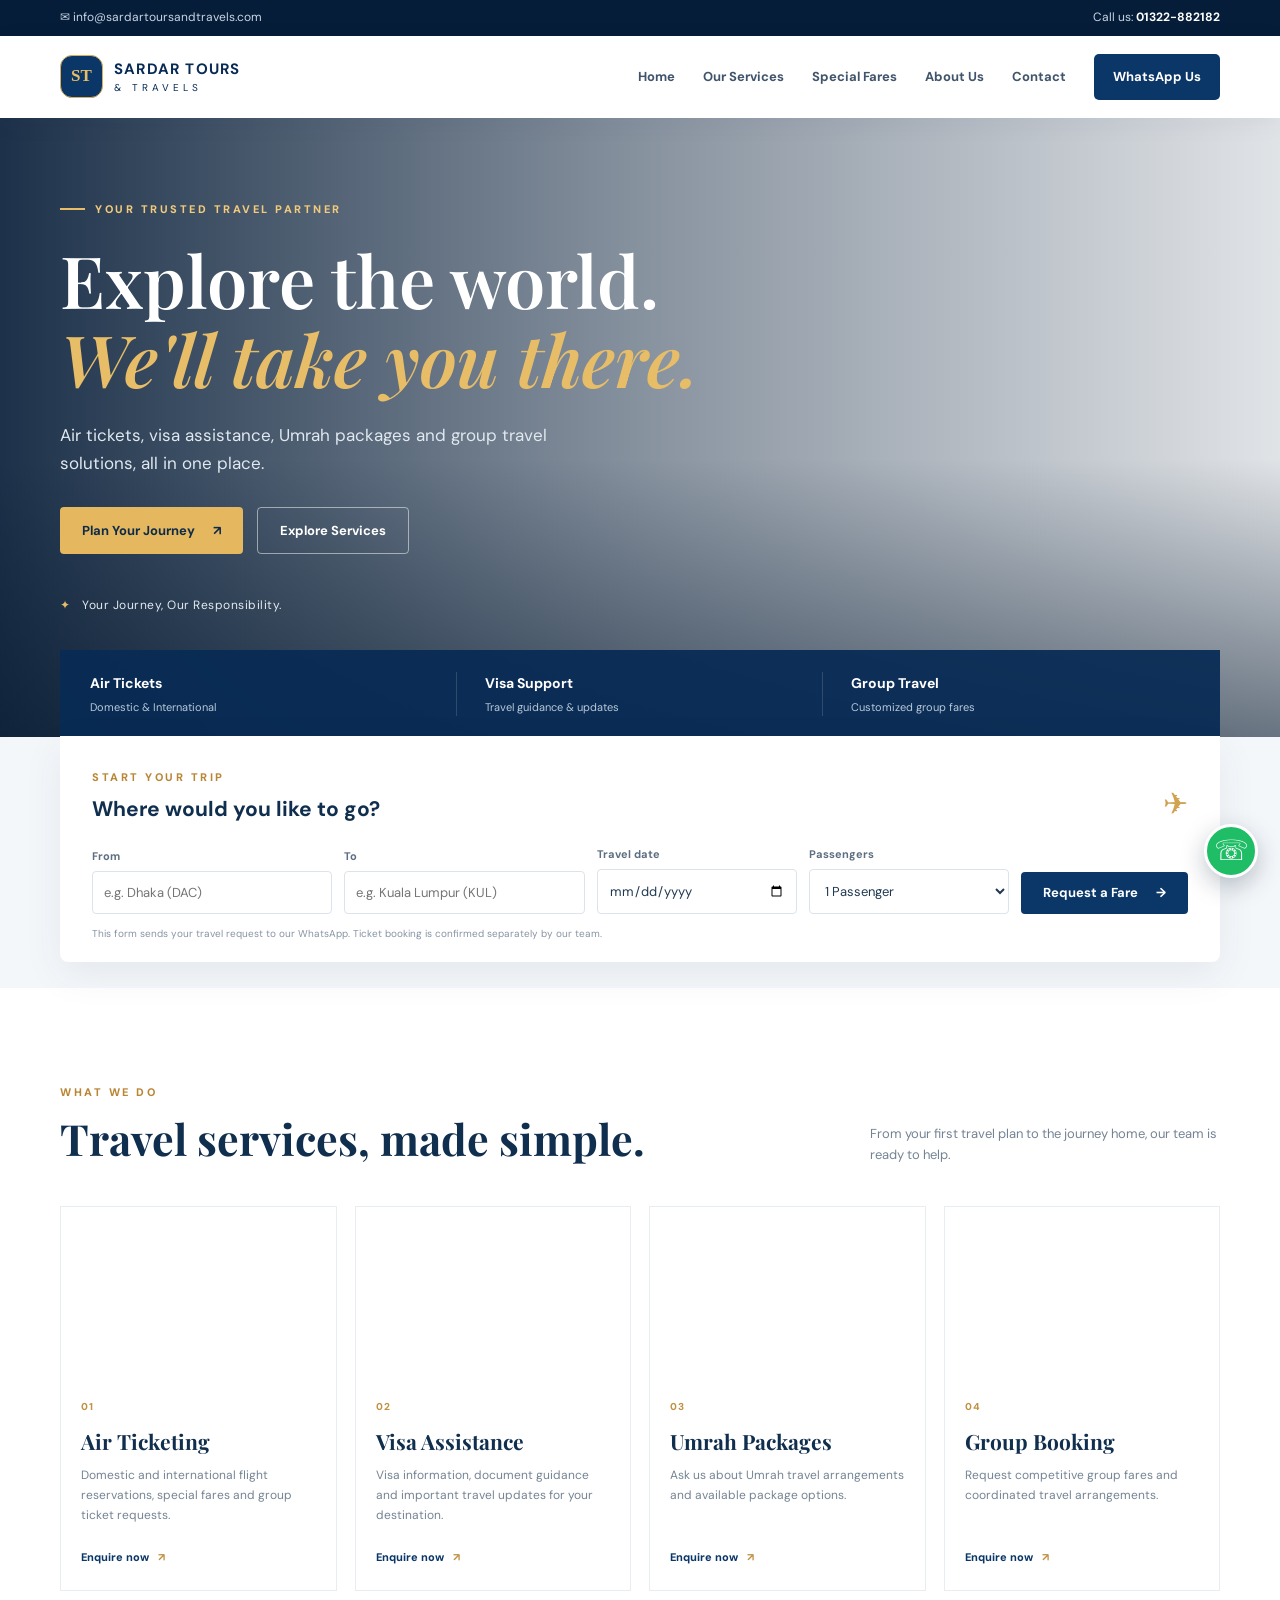
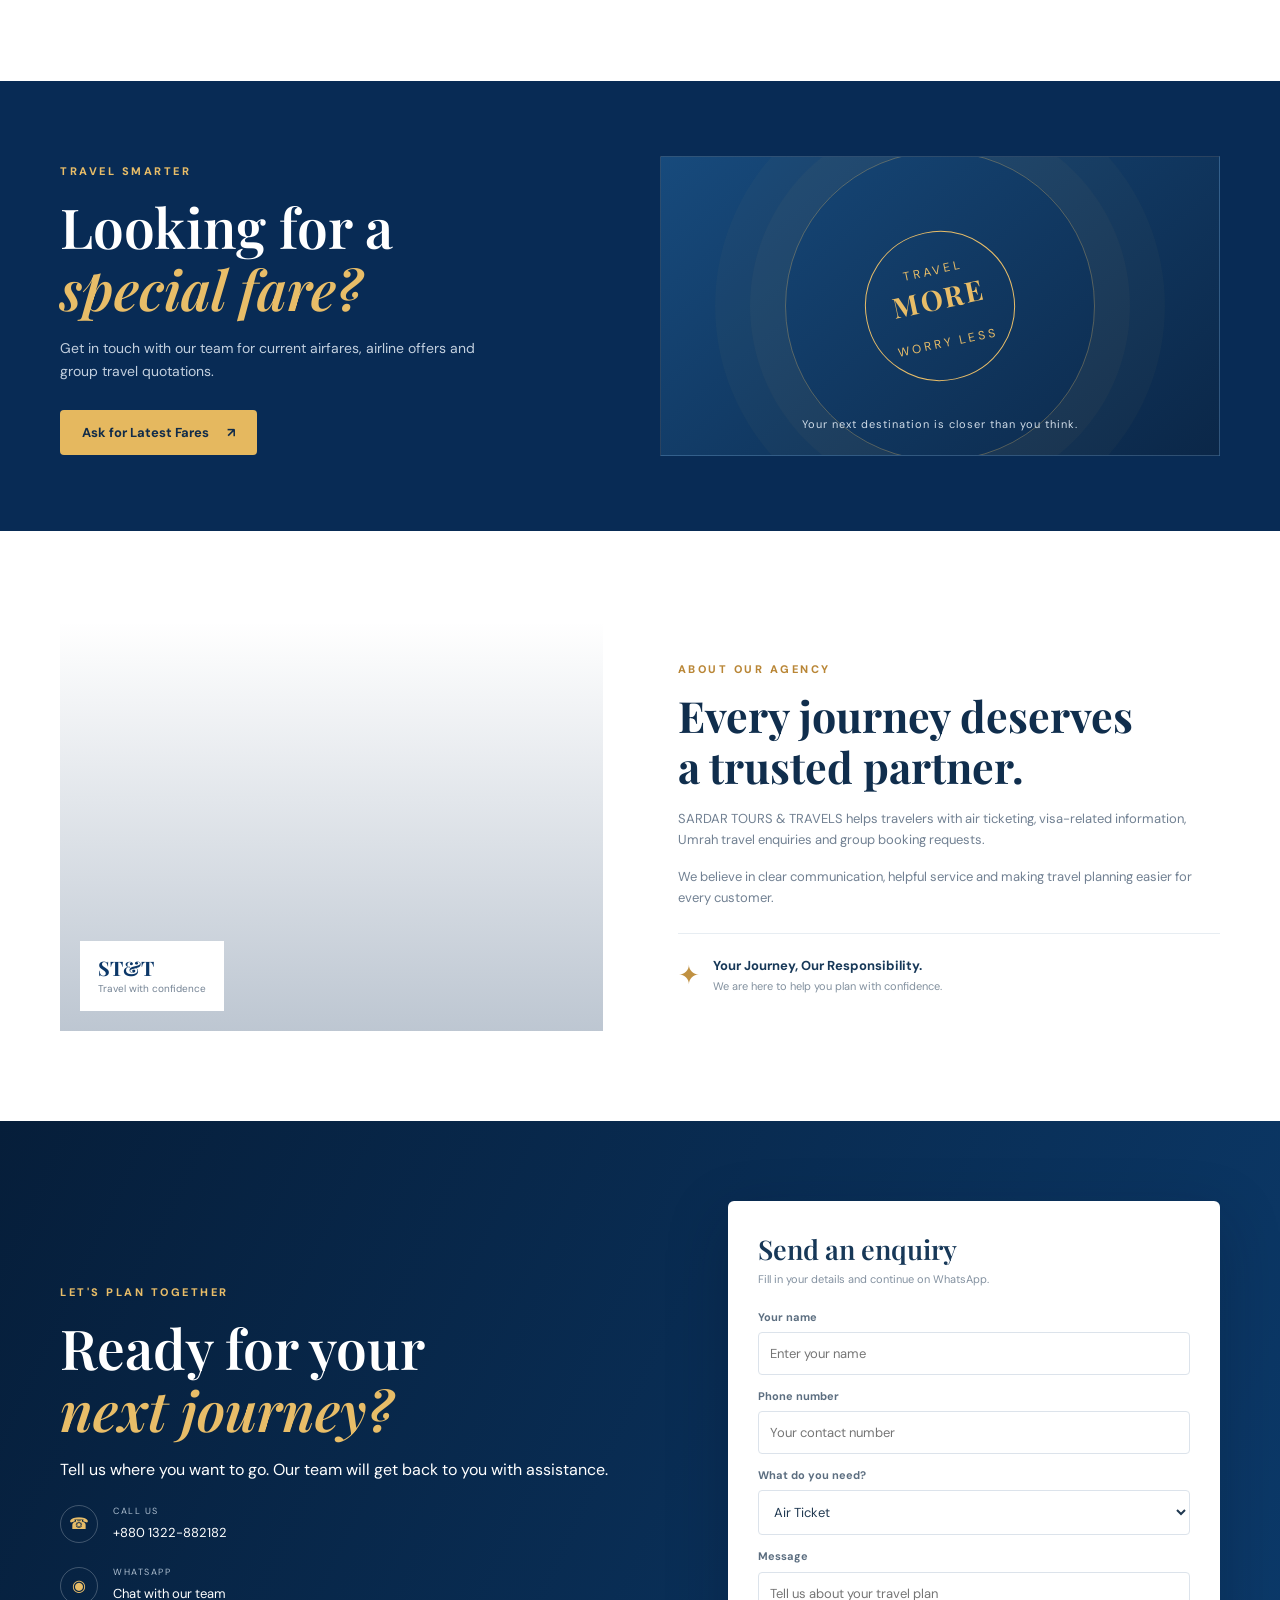
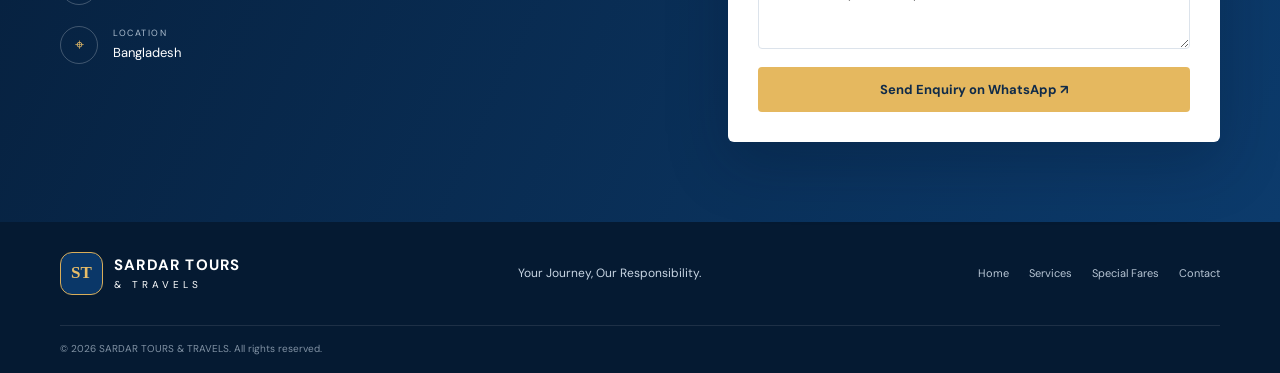
<file: index.html>
<!DOCTYPE html>
<html lang="en">
<head>
  <meta charset="UTF-8">
  <meta name="viewport" content="width=device-width, initial-scale=1.0">
  <meta name="description" content="SARDAR TOURS & TRAVELS - Air tickets, visa assistance, Umrah packages and group travel services.">
  <meta name="theme-color" content="#082b55">
  <title>SARDAR TOURS & TRAVELS | Your Journey, Our Responsibility</title>
  <link rel="preconnect" href="https://fonts.googleapis.com">
  <link rel="preconnect" href="https://fonts.gstatic.com" crossorigin>
  <link href="https://fonts.googleapis.com/css2?family=DM+Sans:wght@400;500;600;700;800&family=Playfair+Display:wght@600;700&display=swap" rel="stylesheet">
  <link rel="stylesheet" href="styles.css">
</head>
<body>
  <div class="topbar">
    <div class="container topbar-inner">
      <span>✉ info@sardartoursandtravels.com</span>
      <span>Call us: <a href="tel:+8801322882182">01322-882182</a></span>
    </div>
  </div>

  <header class="header">
    <div class="container nav-wrap">
      <a class="brand" href="#home" aria-label="Sardar Tours and Travels home">
        <span class="brand-mark">ST</span>
        <span><strong>SARDAR TOURS</strong><small>&amp; TRAVELS</small></span>
      </a>
      <button class="menu-toggle" id="menuToggle" aria-label="Open navigation" aria-expanded="false">☰</button>
      <nav class="nav" id="mainNav">
        <a href="#home">Home</a>
        <a href="#services">Our Services</a>
        <a href="#offers">Special Fares</a>
        <a href="#about">About Us</a>
        <a href="#contact">Contact</a>
        <a class="nav-cta" href="https://wa.me/8801322882182" target="_blank" rel="noopener">WhatsApp Us</a>
      </nav>
    </div>
  </header>

  <main>
    <section class="hero" id="home">
      <div class="hero-shade"></div>
      <div class="container hero-content">
        <div class="eyebrow"><span></span> YOUR TRUSTED TRAVEL PARTNER</div>
        <h1>Explore the world.<br><em>We'll take you there.</em></h1>
        <p>Air tickets, visa assistance, Umrah packages and group travel solutions, all in one place.</p>
        <div class="hero-actions">
          <a class="btn btn-gold" href="#contact">Plan Your Journey <span>↗</span></a>
          <a class="btn btn-outline" href="#services">Explore Services</a>
        </div>
        <div class="hero-note"><span class="note-icon">✦</span> Your Journey, Our Responsibility.</div>
      </div>
      <div class="hero-stats container">
        <div><strong>Air Tickets</strong><span>Domestic &amp; International</span></div>
        <div><strong>Visa Support</strong><span>Travel guidance &amp; updates</span></div>
        <div><strong>Group Travel</strong><span>Customized group fares</span></div>
      </div>
    </section>

    <section class="quick-search">
      <div class="container search-card">
        <div class="search-heading">
          <div><span class="section-kicker">START YOUR TRIP</span><h2>Where would you like to go?</h2></div>
          <span class="plane-icon">✈</span>
        </div>
        <form id="travelForm" class="travel-form">
          <label>From<input name="from" placeholder="e.g. Dhaka (DAC)" required></label>
          <label>To<input name="to" placeholder="e.g. Kuala Lumpur (KUL)" required></label>
          <label>Travel date<input name="date" type="date" required></label>
          <label>Passengers<select name="passengers"><option>1 Passenger</option><option>2 Passengers</option><option>3 Passengers</option><option>4 Passengers</option><option>5+ Passengers</option><option>Group booking</option></select></label>
          <button class="btn btn-blue" type="submit">Request a Fare <span>→</span></button>
        </form>
        <p class="form-hint">This form sends your travel request to our WhatsApp. Ticket booking is confirmed separately by our team.</p>
      </div>
    </section>

    <section class="section services" id="services">
      <div class="container">
        <div class="section-head">
          <div><span class="section-kicker">WHAT WE DO</span><h2>Travel services, made simple.</h2></div>
          <p>From your first travel plan to the journey home, our team is ready to help.</p>
        </div>
        <div class="service-grid">
          <article class="service-card">
            <div class="service-image air-image"></div><div class="service-body"><span class="service-number">01</span><h3>Air Ticketing</h3><p>Domestic and international flight reservations, special fares and group ticket requests.</p><a href="#contact">Enquire now <b>↗</b></a></div>
          </article>
          <article class="service-card">
            <div class="service-image visa-image"></div><div class="service-body"><span class="service-number">02</span><h3>Visa Assistance</h3><p>Visa information, document guidance and important travel updates for your destination.</p><a href="#contact">Enquire now <b>↗</b></a></div>
          </article>
          <article class="service-card">
            <div class="service-image umrah-image"></div><div class="service-body"><span class="service-number">03</span><h3>Umrah Packages</h3><p>Ask us about Umrah travel arrangements and available package options.</p><a href="#contact">Enquire now <b>↗</b></a></div>
          </article>
          <article class="service-card">
            <div class="service-image group-image"></div><div class="service-body"><span class="service-number">04</span><h3>Group Booking</h3><p>Request competitive group fares and coordinated travel arrangements.</p><a href="#contact">Enquire now <b>↗</b></a></div>
          </article>
        </div>
      </div>
    </section>

    <section class="offer-section" id="offers">
      <div class="container offer-layout">
        <div><span class="section-kicker light">TRAVEL SMARTER</span><h2>Looking for a<br><em>special fare?</em></h2><p>Get in touch with our team for current airfares, airline offers and group travel quotations.</p><a class="btn btn-gold" href="https://wa.me/8801322882182?text=Hello%20Sardar%20Tours%20%26%20Travels%2C%20please%20share%20your%20latest%20special%20airfares." target="_blank" rel="noopener">Ask for Latest Fares <span>↗</span></a></div>
        <div class="offer-visual"><div class="offer-orbit"></div><div class="offer-stamp">TRAVEL<br><strong>MORE</strong><br>WORRY LESS</div><div class="offer-caption">Your next destination is closer than you think.</div></div>
      </div>
    </section>

    <section class="section about" id="about">
      <div class="container about-grid">
        <div class="about-photo"><div class="photo-label"><strong>ST&amp;T</strong><span>Travel with confidence</span></div></div>
        <div class="about-copy"><span class="section-kicker">ABOUT OUR AGENCY</span><h2>Every journey deserves<br>a trusted partner.</h2><p>SARDAR TOURS &amp; TRAVELS helps travelers with air ticketing, visa-related information, Umrah travel enquiries and group booking requests.</p><p>We believe in clear communication, helpful service and making travel planning easier for every customer.</p><div class="promise"><span>✦</span><div><strong>Your Journey, Our Responsibility.</strong><small>We are here to help you plan with confidence.</small></div></div></div>
      </div>
    </section>

    <section class="contact-section" id="contact">
      <div class="container contact-grid">
        <div><span class="section-kicker light">LET'S PLAN TOGETHER</span><h2>Ready for your<br><em>next journey?</em></h2><p>Tell us where you want to go. Our team will get back to you with assistance.</p>
          <div class="contact-detail"><span>☎</span><div><small>CALL US</small><a href="tel:+8801322882182">+880 1322-882182</a></div></div>
          <div class="contact-detail"><span>◉</span><div><small>WHATSAPP</small><a href="https://wa.me/8801322882182" target="_blank" rel="noopener">Chat with our team</a></div></div>
          <div class="contact-detail"><span>⌖</span><div><small>LOCATION</small><p>Bangladesh</p></div></div>
        </div>
        <form class="contact-form" id="contactForm">
          <h3>Send an enquiry</h3><p>Fill in your details and continue on WhatsApp.</p>
          <label>Your name<input name="name" placeholder="Enter your name" required></label>
          <label>Phone number<input name="phone" type="tel" placeholder="Your contact number" required></label>
          <label>What do you need?
            <select name="service"><option>Air Ticket</option><option>Visa Assistance</option><option>Umrah Package</option><option>Group Booking</option><option>Other Travel Enquiry</option></select>
          </label>
          <label>Message<textarea name="message" rows="3" placeholder="Tell us about your travel plan"></textarea></label>
          <button class="btn btn-gold full" type="submit">Send Enquiry on WhatsApp ↗</button>
        </form>
      </div>
    </section>
  </main>

  <footer class="footer">
    <div class="container footer-main">
      <a class="brand brand-footer" href="#home"><span class="brand-mark">ST</span><span><strong>SARDAR TOURS</strong><small>&amp; TRAVELS</small></span></a>
      <p>Your Journey, Our Responsibility.</p>
      <div class="footer-links"><a href="#home">Home</a><a href="#services">Services</a><a href="#offers">Special Fares</a><a href="#contact">Contact</a></div>
    </div>
    <div class="container copyright">© <span id="year"></span> SARDAR TOURS &amp; TRAVELS. All rights reserved.</div>
  </footer>

  <a class="whatsapp-float" href="https://wa.me/8801322882182" target="_blank" rel="noopener" aria-label="Chat on WhatsApp">☏</a>
  <script src="script.js"></script>
</body>
</html>
</file>
<file: styles.css>
*{box-sizing:border-box}html{scroll-behavior:smooth;scroll-padding-top:90px}body{margin:0;font-family:"DM Sans",Arial,sans-serif;color:#172b43;background:#fff;line-height:1.65}a{color:inherit;text-decoration:none}.container{width:min(1160px,calc(100% - 40px));margin:auto}.topbar{background:#061d39;color:#c8d5e3;font-size:12px}.topbar-inner{display:flex;justify-content:space-between;padding:8px 0}.topbar a{color:#fff;font-weight:700}.header{position:sticky;top:0;z-index:20;background:#fff;box-shadow:0 5px 24px #0b2b4b0d}.nav-wrap{height:82px;display:flex;align-items:center;justify-content:space-between}.brand{display:flex;align-items:center;gap:11px;color:#082b55;line-height:1.1}.brand-mark{width:43px;height:43px;border-radius:12px;background:#0a3768;color:#e8bd68;display:grid;place-items:center;font-family:Georgia,serif;font-weight:700;font-size:17px;border:1px solid #d9ad59}.brand strong{display:block;font-size:15px;letter-spacing:1.2px}.brand small{display:block;font-size:10px;letter-spacing:4px;margin-top:5px}.nav{display:flex;align-items:center;gap:28px;font-size:13px;font-weight:700;color:#40546b}.nav>a:not(.nav-cta):hover{color:#c18d36}.nav-cta{background:#0b3768;color:white;padding:12px 19px;border-radius:5px}.menu-toggle{display:none;border:0;background:none;font-size:26px;color:#082b55}.hero{min-height:620px;position:relative;background:linear-gradient(90deg,rgba(4,27,54,.9),rgba(4,27,54,.48),rgba(4,27,54,.12)),url("https://images.unsplash.com/photo-1436491865332-7a61a109cc05?auto=format&fit=crop&w=2000&q=85") center/cover;color:white;display:flex;align-items:center}.hero-shade{position:absolute;inset:0;background:linear-gradient(0deg,rgba(4,23,45,.55),transparent 45%)}.hero-content{position:relative;padding:80px 0 120px}.eyebrow,.section-kicker{font-size:11px;letter-spacing:2.5px;font-weight:800;color:#b98636}.eyebrow{color:#f2ca7c;display:flex;align-items:center;gap:10px}.eyebrow span{width:25px;height:2px;background:#e9bd68}.hero h1{font-family:"Playfair Display",Georgia,serif;font-size:clamp(42px,6vw,72px);line-height:1.1;font-weight:600;margin:22px 0}.hero h1 em,.offer-section h2 em,.contact-section h2 em{color:#e8bd68;font-weight:600}.hero-content>p{font-size:17px;color:#e0e8f0;max-width:560px}.hero-actions{display:flex;gap:14px;margin-top:30px}.btn{display:inline-flex;align-items:center;justify-content:center;gap:18px;padding:14px 22px;border:0;border-radius:4px;font:700 13px "DM Sans",sans-serif;cursor:pointer;transition:.2s}.btn:hover{transform:translateY(-2px);filter:brightness(1.05)}.btn-gold{background:#e5b85f;color:#102b49}.btn-blue{background:#0b3768;color:#fff}.btn-outline{border:1px solid #ffffff80;color:#fff}.hero-note{margin-top:42px;color:#e4eaf0;font-size:12px;letter-spacing:.5px}.note-icon{color:#e8bd68;margin-right:8px}.hero-stats{position:absolute;bottom:0;left:50%;transform:translateX(-50%);display:grid;grid-template-columns:repeat(3,1fr);background:#082b55eF;padding:22px 30px}.hero-stats div{padding:0 28px;border-right:1px solid #ffffff25}.hero-stats div:first-child{padding-left:0}.hero-stats div:last-child{border:0}.hero-stats strong,.hero-stats span{display:block}.hero-stats strong{font-size:14px}.hero-stats span{font-size:11px;color:#b9c9da;margin-top:3px}.quick-search{position:relative;margin-top:-1px;background:#f4f7fa;padding:0 0 25px}.search-card{position:relative;top:-1px;background:#fff;padding:27px 32px 20px;box-shadow:0 12px 40px #102e4d12;border-radius:0 0 8px 8px}.search-heading{display:flex;align-items:center;justify-content:space-between}.search-heading h2{font-size:21px;margin:3px 0 18px;color:#102e4d}.plane-icon{font-size:30px;color:#d1a24f}.travel-form{display:grid;grid-template-columns:1.2fr 1.2fr 1fr 1fr auto;gap:12px;align-items:end}.travel-form label,.contact-form label{font-size:11px;font-weight:700;color:#5c6e80;display:grid;gap:6px}.travel-form input,.travel-form select,.contact-form input,.contact-form select,.contact-form textarea{width:100%;border:1px solid #dce3eb;border-radius:4px;padding:12px 11px;font:13px "DM Sans",sans-serif;color:#203951;background:#fff;outline:none}.travel-form input:focus,.travel-form select:focus,.contact-form input:focus,.contact-form select:focus,.contact-form textarea:focus{border-color:#b98a3c}.travel-form .btn{height:42px;white-space:nowrap}.form-hint{font-size:10px;color:#8795a3;margin:12px 0 0}.section{padding:90px 0}.section-head{display:flex;justify-content:space-between;align-items:end;margin-bottom:34px}.section-head h2,.about h2{font-family:"Playfair Display",Georgia,serif;font-size:clamp(30px,4vw,43px);line-height:1.2;color:#102e4d;margin:8px 0}.section-head>p{max-width:350px;color:#748394;font-size:13px;margin:0 0 7px}.service-grid{display:grid;grid-template-columns:repeat(4,1fr);gap:18px}.service-card{border:1px solid #e8edf2;background:#fff;transition:.25s}.service-card:hover{transform:translateY(-5px);box-shadow:0 15px 35px #0b2b4b12}.service-image{height:165px;background-size:cover;background-position:center}.air-image{background-image:url("https://images.unsplash.com/photo-151航空?auto=format&fit=crop&w=700&q=80")}.air-image{background-image:url("https://images.unsplash.com/photo-1436491865332-7a61a109cc05?auto=format&fit=crop&w=700&q=80")}.visa-image{background-image:url("https://images.unsplash.com/photo-148864在?auto=format&fit=crop&w=700&q=80")}.visa-image{background-image:url("https://images.unsplash.com/photo-1488646953014-85cb44e25828?auto=format&fit=crop&w=700&q=80")}.umrah-image{background-image:url("https://images.unsplash.com/photo-1565552645632-d725f8bfc19a?auto=format&fit=crop&w=700&q=80")}.group-image{background-image:url("https://images.unsplash.com/photo-1529070538774-1843cb3265df?auto=format&fit=crop&w=700&q=80")}.service-body{padding:20px}.service-number{font-size:10px;color:#c09142;font-weight:800;letter-spacing:1px}.service-body h3{font-family:"Playfair Display",Georgia,serif;font-size:21px;margin:5px 0;color:#102e4d}.service-body p{font-size:12px;color:#758494;min-height:60px;margin:8px 0 17px}.service-body a{font-size:11px;font-weight:800;color:#0b3768}.service-body a b{color:#c09142;margin-left:6px}.offer-section{background:#082b55;color:white;padding:75px 0;overflow:hidden}.offer-layout{display:grid;grid-template-columns:1fr 1fr;align-items:center;gap:40px}.section-kicker.light{color:#e8bd68}.offer-section h2,.contact-section h2{font:600 clamp(38px,5vw,55px)/1.13 "Playfair Display",Georgia,serif;margin:12px 0 17px}.offer-section p,.contact-section>div>p{color:#c3d0df;font-size:14px;max-width:430px;margin-bottom:27px}.offer-visual{height:300px;position:relative;display:grid;place-items:center;background:linear-gradient(140deg,#174a7c,#0b2748);border:1px solid #ffffff20;overflow:hidden}.offer-orbit{position:absolute;width:310px;height:310px;border:1px solid #e8bd6855;border-radius:50%;box-shadow:0 0 0 35px #e8bd6808,0 0 0 70px #e8bd6806}.offer-stamp{position:relative;width:150px;height:150px;border:1px solid #e8bd68;border-radius:50%;display:grid;place-content:center;text-align:center;color:#e8bd68;font-size:12px;line-height:1.5;letter-spacing:3px;transform:rotate(-12deg)}.offer-stamp strong{font:700 28px "Playfair Display",serif;letter-spacing:2px}.offer-caption{position:absolute;bottom:22px;font-size:11px;color:#d0dce8;letter-spacing:1px}.about-grid{display:grid;grid-template-columns:1fr 1fr;gap:75px;align-items:center}.about-photo{height:410px;background:linear-gradient(0deg,#082b5544,#082b5500),url("https://images.unsplash.com/photo-1500530855697-b586d89ba3ee?auto=format&fit=crop&w=1000&q=85") center/cover;position:relative}.photo-label{position:absolute;bottom:20px;left:20px;background:#fff;padding:13px 18px;display:grid;color:#0b3768}.photo-label strong{font:700 20px "Playfair Display",serif}.photo-label span{font-size:10px;color:#748394}.about-copy>p{font-size:13px;color:#718092;margin:15px 0}.promise{display:flex;gap:13px;align-items:center;border-top:1px solid #e7edf2;margin-top:24px;padding-top:20px}.promise>span{color:#c09142;font-size:26px}.promise strong,.promise small{display:block}.promise strong{font-size:13px;color:#173858}.promise small{font-size:11px;color:#82909e}.contact-section{background:linear-gradient(115deg,#061e3a,#0c3b6c);color:#fff;padding:80px 0}.contact-grid{display:grid;grid-template-columns:1fr .85fr;gap:90px;align-items:center}.contact-detail{display:flex;align-items:center;gap:15px;margin-top:20px}.contact-detail>span{width:38px;height:38px;border:1px solid #ffffff3b;border-radius:50%;display:grid;place-items:center;color:#e8bd68}.contact-detail small{display:block;color:#aebfd0;font-size:9px;letter-spacing:1.5px}.contact-detail a,.contact-detail p{font-size:13px;margin:1px 0;color:#fff}.contact-form{background:#fff;color:#173858;padding:30px;border-radius:6px;box-shadow:0 20px 60px #00142a44}.contact-form h3{font:600 27px "Playfair Display",serif;margin:0}.contact-form>p{font-size:11px;color:#8391a0;margin:3px 0 20px}.contact-form label{margin-top:12px}.contact-form textarea{resize:vertical}.btn.full{width:100%;margin-top:18px}.footer{background:#051a32;color:#b7c5d4}.footer-main{display:flex;align-items:center;justify-content:space-between;padding:30px 0}.brand-footer{color:white}.footer-main>p{font-size:12px;color:#c8d5e3}.footer-links{display:flex;gap:20px;font-size:11px}.footer-links a:hover{color:#e8bd68}.copyright{border-top:1px solid #ffffff19;padding:15px 0;font-size:10px;color:#8192a4}.whatsapp-float{position:fixed;right:22px;bottom:22px;z-index:30;width:54px;height:54px;border-radius:50%;background:#20bd67;color:#fff;display:grid;place-items:center;font-size:28px;box-shadow:0 8px 24px #001a3040;border:3px solid #fff}
@media(max-width:900px){.nav{gap:15px}.travel-form{grid-template-columns:repeat(2,1fr)}.travel-form .btn{grid-column:span 2}.service-grid{grid-template-columns:repeat(2,1fr)}.contact-grid{gap:40px}.about-grid{gap:40px}}
@media(max-width:650px){.container{width:min(100% - 30px,1160px)}.topbar-inner{font-size:10px}.nav-wrap{height:70px}.menu-toggle{display:block}.nav{display:none;position:absolute;top:70px;left:0;right:0;background:#fff;padding:18px 22px 22px;box-shadow:0 15px 20px #0b2b4b18;flex-direction:column;align-items:stretch;gap:0}.nav.open{display:flex}.nav>a{padding:12px 5px}.nav .nav-cta{text-align:center;margin-top:8px}.hero{min-height:640px;background-position:58% center}.hero-content{padding:65px 0 170px}.hero h1{font-size:46px}.hero-content>p{font-size:14px}.hero-actions{flex-wrap:wrap}.hero-stats{grid-template-columns:1fr;gap:12px;padding:17px 20px}.hero-stats div{border:0;border-bottom:1px solid #ffffff20;padding:0 0 10px}.hero-stats div:last-child{padding:0;border:0}.hero-stats span{display:inline;margin-left:8px}.search-card{padding:22px 18px}.search-heading h2{font-size:18px}.travel-form{grid-template-columns:1fr 1fr;gap:10px}.travel-form label{min-width:0}.travel-form .btn{grid-column:span 2}.section{padding:65px 0}.section-head{display:block}.section-head>p{margin-top:12px}.service-grid{gap:12px}.service-image{height:125px}.service-body{padding:14px}.service-body h3{font-size:18px}.service-body p{font-size:11px;min-height:88px}.offer-layout,.about-grid,.contact-grid{grid-template-columns:1fr}.offer-section{padding:60px 0}.offer-visual{height:240px}.about-photo{height:300px}.contact-section{padding:60px 0}.contact-grid{gap:35px}.contact-form{padding:23px 18px}.footer-main{align-items:flex-start;gap:15px;flex-direction:column}.footer-links{flex-wrap:wrap}.whatsapp-float{width:49px;height:49px;right:15px;bottom:15px}}
@media(max-width:390px){.travel-form{grid-template-columns:1fr}.travel-form .btn{grid-column:auto}.service-grid{grid-template-columns:1fr}.service-image{height:175px}.service-body p{min-height:0}}
</file>
